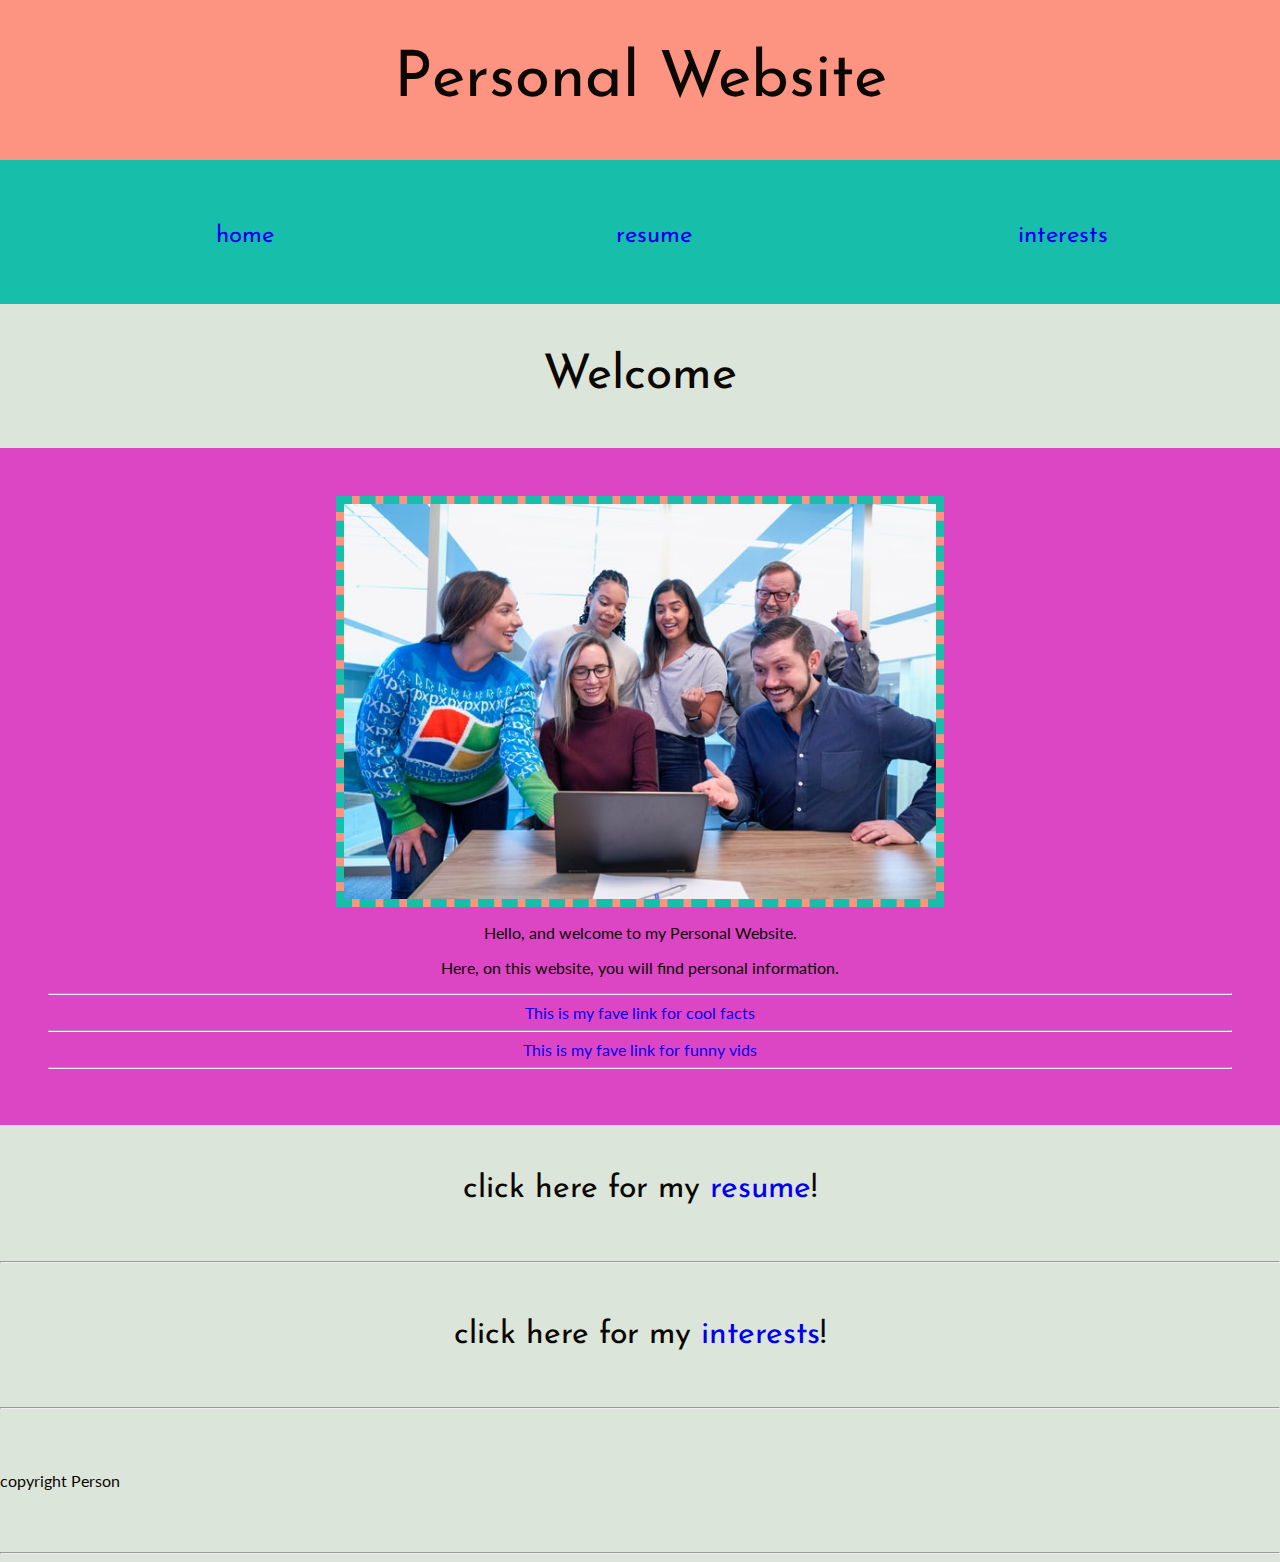
<file: index.html>
﻿<!DOCTYPE html>

<html lang="en" xmlns="http://www.w3.org/1999/xhtml">
<head>
    <link rel="stylesheet" href="styles.css">
    <meta charset="utf-8" />
    <meta name="viewport" content="width=device-width, initial-scale=1.0">
    <meta http-equiv="X-UA-Compatible" content="ie=edge">
    <link rel="preconnect" href="https://fonts.googleapis.com">
    <link rel="preconnect" href="https://fonts.gstatic.com" crossorigin>
    <link href="https://fonts.googleapis.com/css2?family=Josefin+Sans:wght@600&family=Lato&display=swap" rel="stylesheet">
    <title>Personal Website</title>
</head>
<body>
    <header>
        <h1>Personal Website</h1>

    </header>
    <nav>
        <ul>
            <li><a href="index.html">home</a></li>
            <li><a href="resume.html">resume</a></li>
            <li><a href="interests.html">interests</a></li>
        </ul>
    </nav>

    <h2>Welcome</h2>
    <article>
        <div>
            <img class="goodEmp" src="images/goodEmp.jpg" alt="Alternate Text"
        </div>
        <p>Hello, and welcome to my Personal Website.</p>
        <p>Here, on this website, you will find personal information.</p>
        <hr>

        <a href="https://www.wikipedia.org/">This is my fave link for cool facts</a>
        <br>
        <hr>
        <a href="https://www.youtube.com/">This is my fave link for funny vids</a>
        <hr>
    </article>
    <aside>
        <h3>click here for my <a href="resume.html">resume</a>!</h3>
        <hr />
        <h3>click here for my <a href="interests.html">interests</a>!</h3>
    </aside>
    <footer>
        <hr />
        <br />
        <br />
        <p>copyright Person</p>

        <br />
        <br />
        <hr />
    </footer>
</body>
</html>
</file>
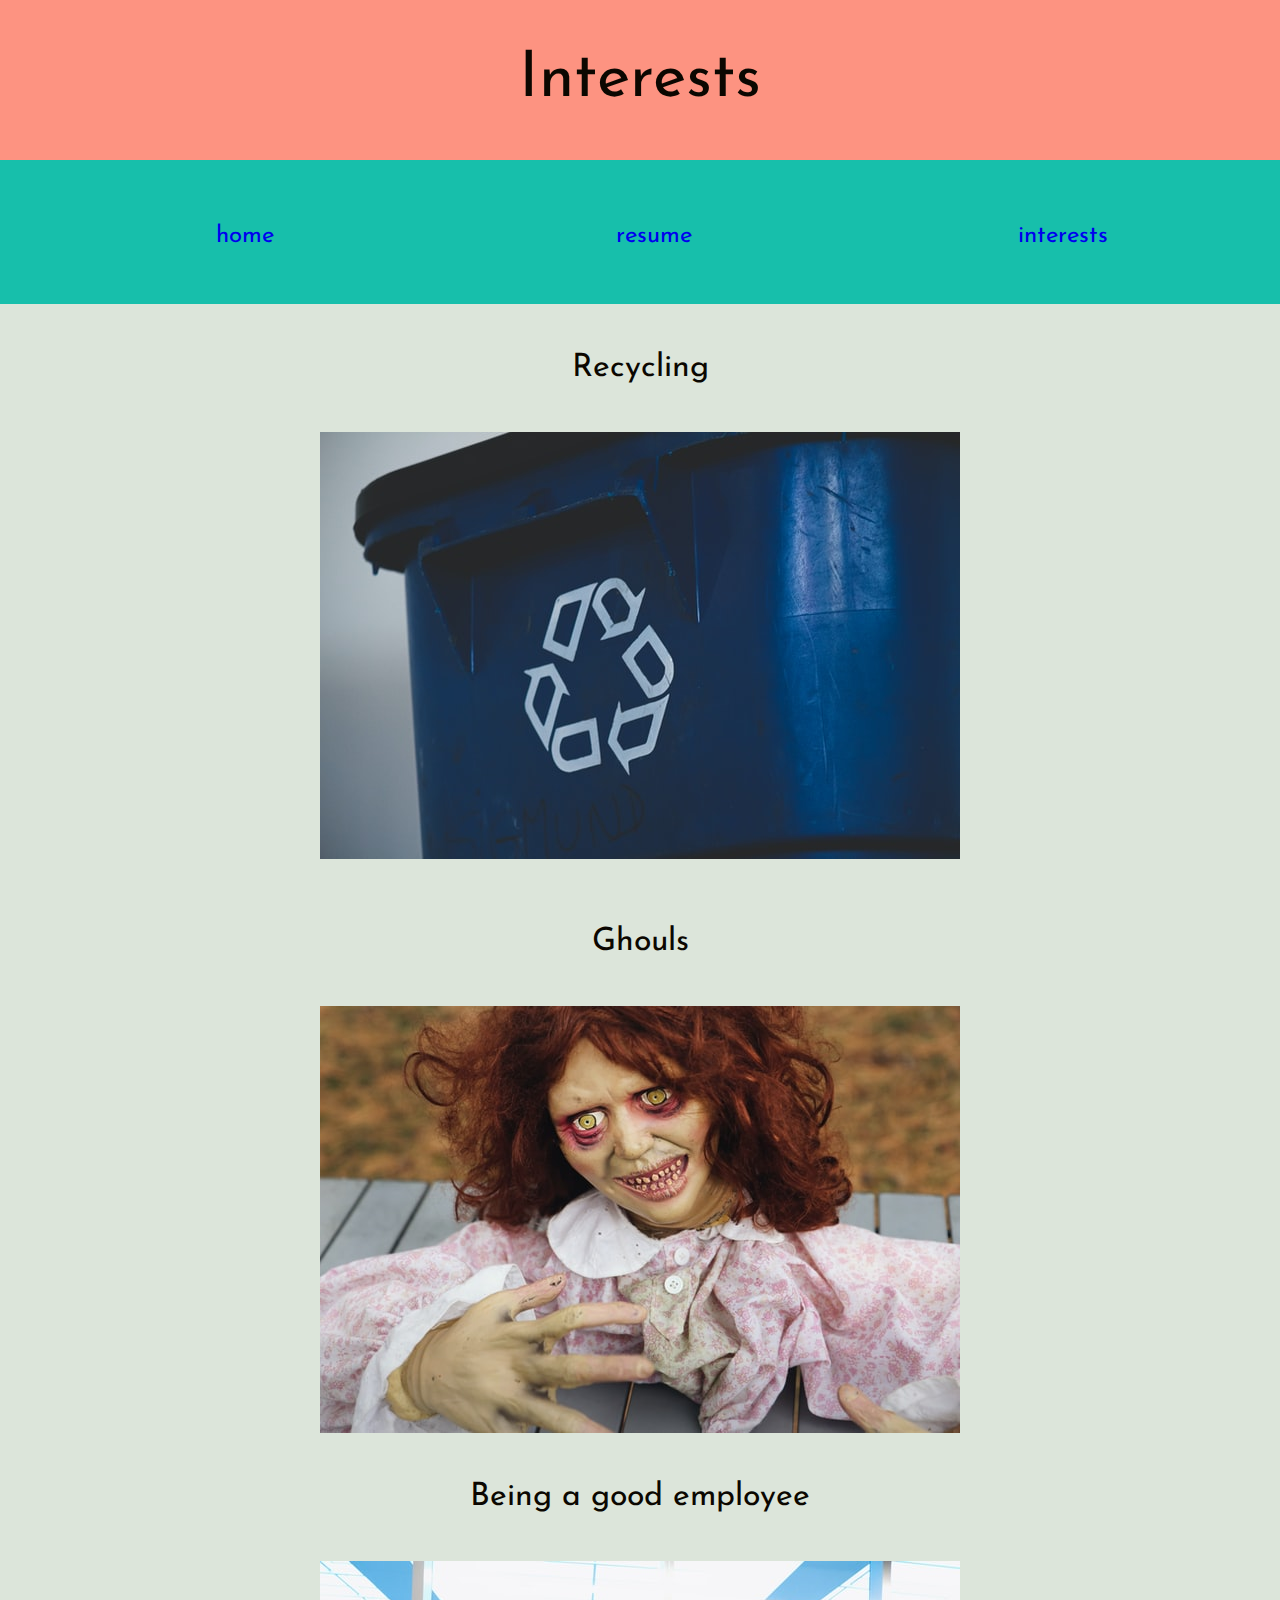
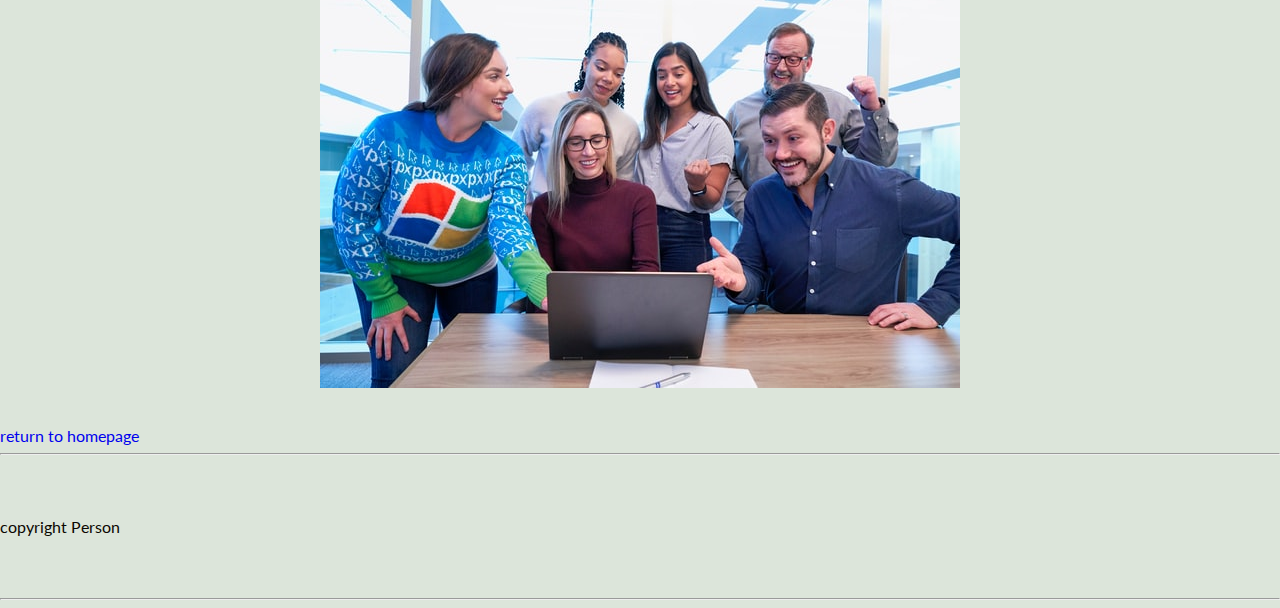
<file: interests.html>
﻿<!DOCTYPE html>

<html lang="en" xmlns="http://www.w3.org/1999/xhtml">
<head>
    <meta charset="utf-8" />
    <meta name="viewport" content="width=device-width, initial-scale=1.0">
    <meta http-equiv="X-UA-Compatible" content="ie=edge">
    <link rel="stylesheet" href="styles.css">
    <link rel="preconnect" href="https://fonts.googleapis.com">
    <link rel="preconnect" href="https://fonts.gstatic.com" crossorigin>
    <link href="https://fonts.googleapis.com/css2?family=Josefin+Sans:wght@600&family=Lato&display=swap" rel="stylesheet">
    <title>Personal Website</title>
</head>
<body>
    <header>
        <h1>Interests</h1>
    </header>
    <nav>
        <ul>
            <li><a href="index.html">home</a></li>
            <li><a href="resume.html">resume</a></li>
            <li><a href="interests.html">interests</a></li>
        </ul>
    </nav>
    <main>
        <h3>Recycling</h3>
        <img src="images/recycle.jpg" alt="A recycling bin" />
        <br />
        <h3>Ghouls</h3>
        <img src="images/ghoul.jpg" alt="A Ghoul" />
        <h3>Being a good employee</h3>
        <img src="images/goodEmp.jpg" alt="a group of hardworking employees" />
    </main>
    <br />
    <br />
    <a href="index.html">return to homepage</a>

    <footer>
        <hr />
        <br />
        <br />
        <p>copyright Person</p>

        <br />
        <br />
        <hr />
    </footer>

</body>
</html>
</file>
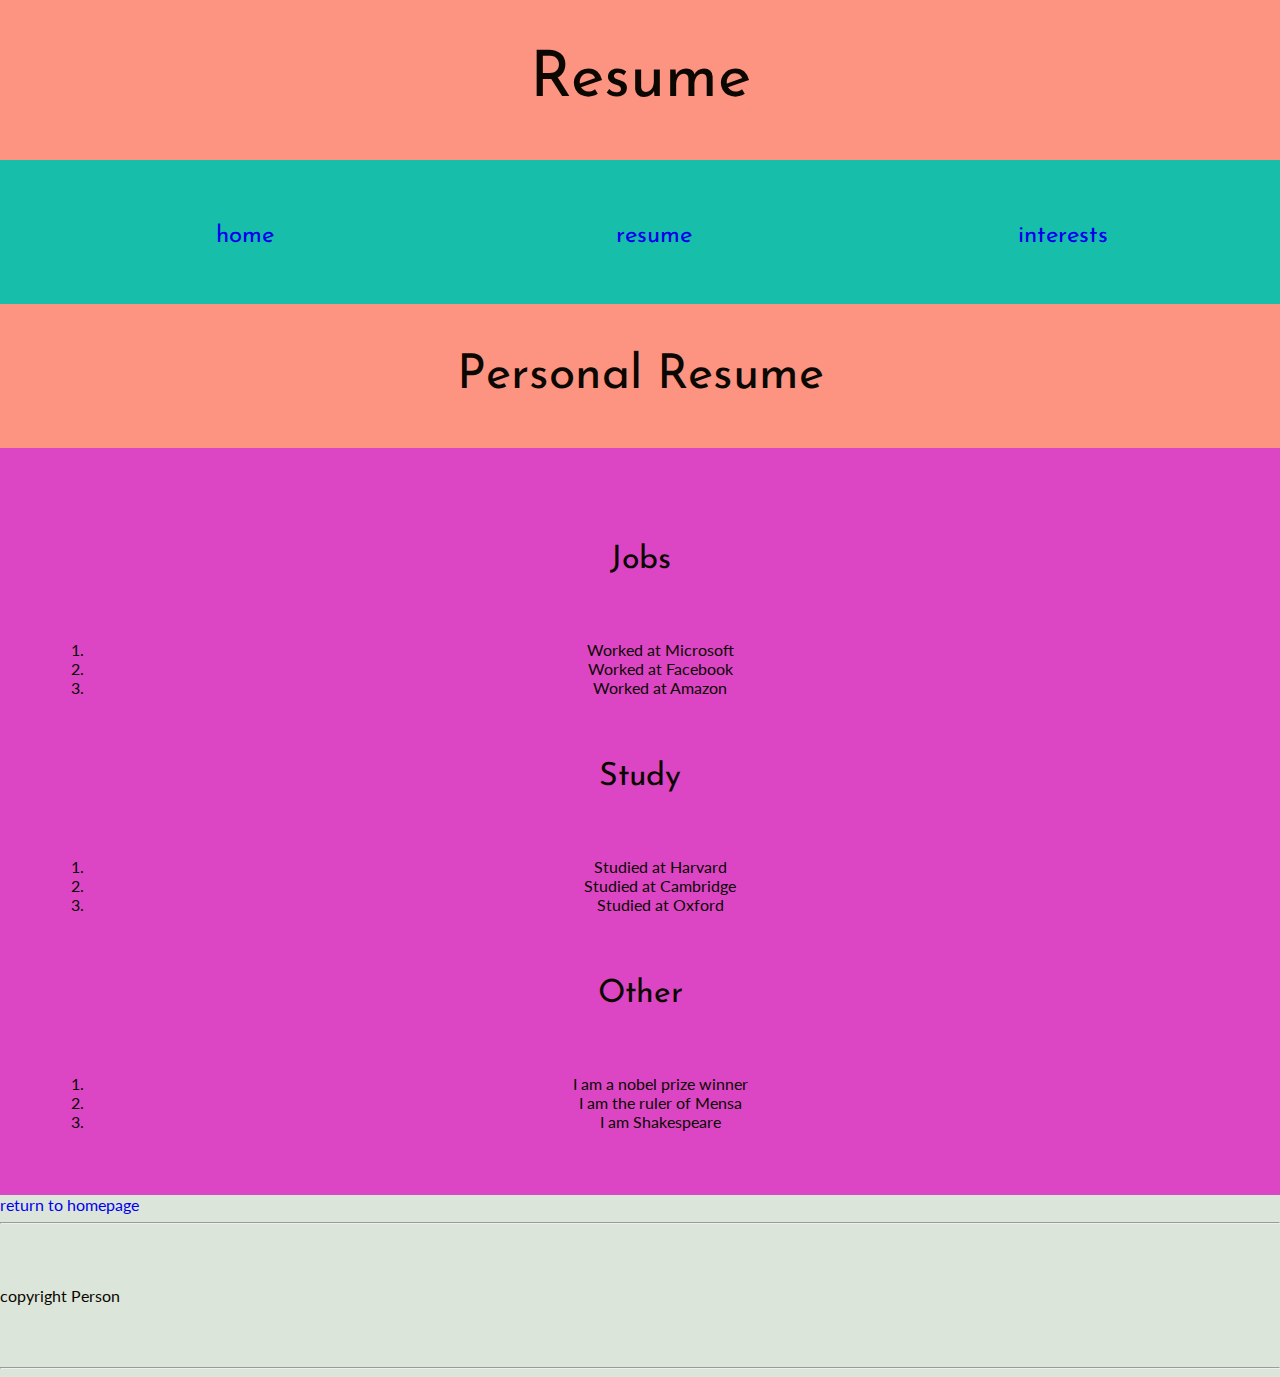
<file: resume.html>
﻿<!DOCTYPE html>

<html lang="en" xmlns="http://www.w3.org/1999/xhtml">
<head>
    <meta charset="utf-8" />
    <meta name="viewport" content="width=device-width, initial-scale=1.0">
    <meta http-equiv="X-UA-Compatible" content="ie=edge">
    <link rel="stylesheet" href="styles.css">
    <link rel="preconnect" href="https://fonts.googleapis.com">
    <link rel="preconnect" href="https://fonts.gstatic.com" crossorigin>
    <link href="https://fonts.googleapis.com/css2?family=Josefin+Sans:wght@600&family=Lato&display=swap" rel="stylesheet">
    <title>Personal Website</title>
</head>
<body>
    <header>
        <h1>Resume</h1>
        <nav>
            <ul>
                <li><a href="index.html">home</a></li>
                <li><a href="resume.html">resume</a></li>
                <li><a href="interests.html">interests</a></li>
            </ul>
        </nav>
        <h2>Personal Resume</h2>
    </header>
    <article>
        <h3>Jobs</h3>
        <ol>
            <li>Worked at Microsoft</li>
            <li>Worked at Facebook</li>
            <li>Worked at Amazon</li>

        </ol>
        <h3>Study</h3>
        <ol>
            <li>Studied at Harvard</li>
            <li>Studied at Cambridge</li>
            <li>Studied at Oxford</li>

        </ol>
        <h3>Other</h3>
        <ol>
            <li>I am a nobel prize winner</li>
            <li>I am the ruler of Mensa</li>
            <li>I am Shakespeare</li>

        </ol>
    </article>
    <a href="index.html">return to homepage</a>
    <footer>
        <hr />
        <br />
        <br />
        <p>copyright Person</p>

        <br />
        <br />
        <hr />
    </footer>
</body>
</html>
</file>
<file: styles.css>
h1, h2, h3, body {
    margin: 0;
    padding: 0;
    border: 0;
    font-size: 100%;
    font: inherit;
    vertical-align: baseline;
}
body {
    background-color: #dce5da;
    color: #0b0701;
    font-family: 'Lato', sans-serif;
    
}
h1 {
    font-family: 'Josefin Sans', sans-serif;
    font-size: 4rem;
    text-align: center;
    padding: 3rem 0;
}
h2 {
    font-family: 'Josefin Sans', sans-serif;
    font-size: 3rem;
    text-align: center;
    padding: 3rem 0;
}
h3 {
    font-family: 'Josefin Sans', sans-serif;
    font-size: 2rem;
    text-align: center;
    padding: 3rem 0;
}
header {
    background-color: #fd9381;
}
nav {
    padding: 3rem 0 5rem 0;
    background-color: #17bfab;
    text-align: center;
    width: 100%;
}
    nav ul li {
        list-style: none;
        float: left;
        width: 33%;
        display: block;
        font-family: 'Josefin Sans', sans-serif;
        font-size: 1.5rem;
        text-decoration: none;
    }

    nav ul li:hover {
        border: 0.2rem dashed white;
    }

a:link, a:visited, a:hover, a:active {
    text-decoration: none;
}
article {
    background-color: #dc46c5;
   
    padding: 3rem;
    display: block;
    text-align: center;
   
}
img {
    margin: 0 auto;
    display: block;
}
.goodEmp {
    margin: 0 auto;
    display: block;
    width: 50%;
    background-color: #fd9381;
    border: 0.5rem dashed #17bfab;
}
</file>
